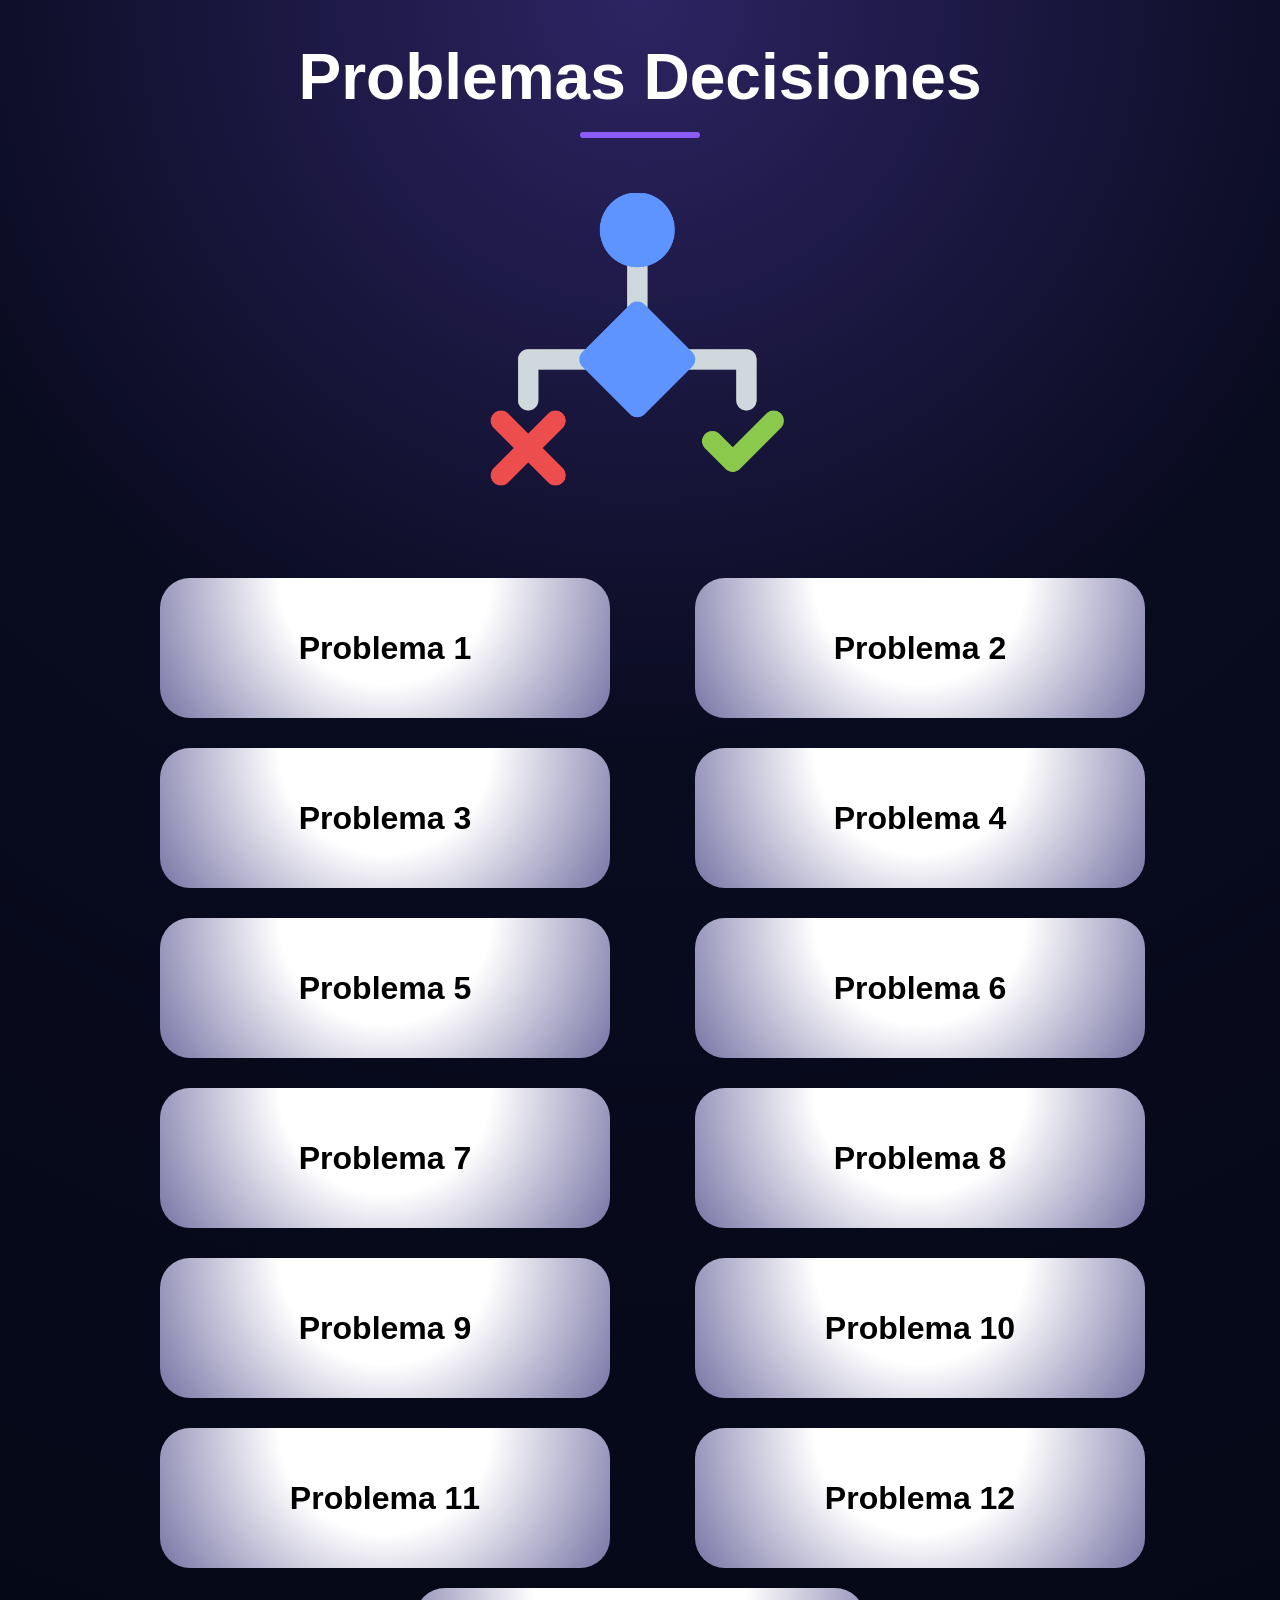
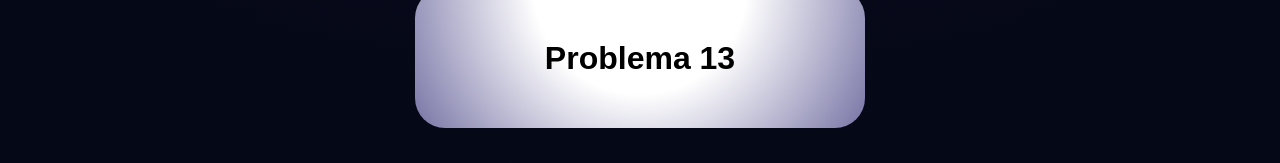
<file: Problemas decisiones/index.html>
<!DOCTYPE html>
<html lang="es">
<head>
    <meta charset="UTF-8">
    <meta name="viewport" content="width=device-width, initial-scale=1.0">
    <title>Problemas decisiones</title>

    <link rel="stylesheet" href="styles/styleinicio.css">
</head>
<body>

    <header>
        <h1>Problemas Decisiones</h1>
        <div class="linea"></div>
    </header>

<div class="contenedor-imagen">
    <img src="images/decision.png" class="imagen">
</div>

        <main class="contenedor">
        <div class="boton">
        <a href="decisiones/problema1.html">Problema 1</a>
        <a href="decisiones/problema2.html">Problema 2</a>
        <a href="decisiones/problema3.html">Problema 3</a>
        <a href="decisiones/problema4.html">Problema 4</a>
        <a href="decisiones/problema5.html">Problema 5</a>
        <a href="decisiones/problema6.html">Problema 6</a>
        <a href="decisiones/problema7.html">Problema 7</a>
        <a href="decisiones/problema8.html">Problema 8</a>
        <a href="decisiones/problema9.html">Problema 9</a>
        <a href="decisiones/problema10.html">Problema 10</a>
        <a href="decisiones/problema11.html">Problema 11</a>
        <a href="decisiones/problema12.html">Problema 12</a>
        </div>
        
        <div class="boton2">
        <a href="decisiones/problema13.html">Problema 13</a>
        </div>



        

    </main>

</body>
</html>
</file>
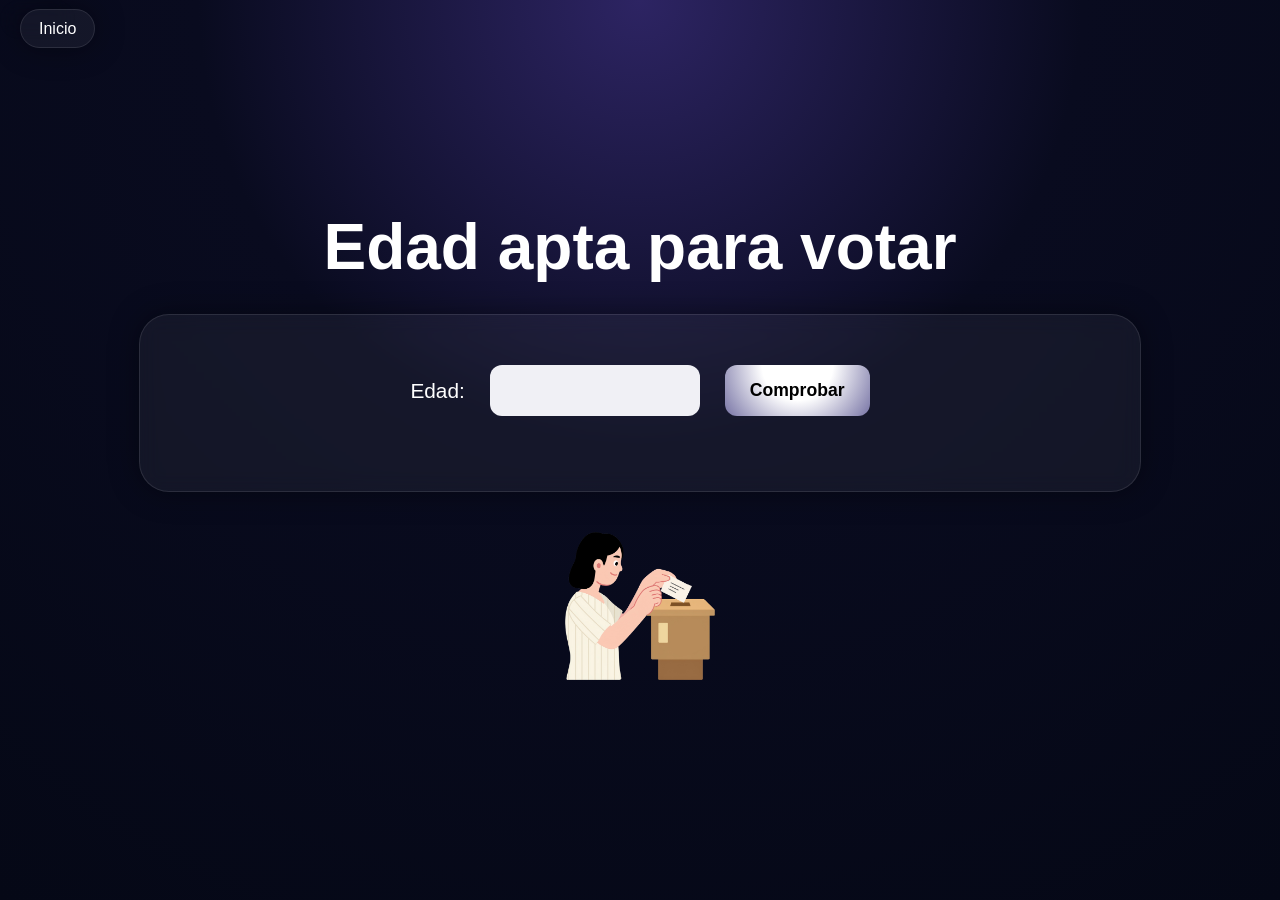
<file: Problemas decisiones/decisiones/problema1.html>
<!DOCTYPE html>
<html lang="es">

<head>
    <meta charset="UTF-8">
    <meta name="viewport" content="width=device-width, initial-scale=1.0">
    <title>Elecciones</title>
    <link rel="stylesheet" href="../styles/styleproblemas.css">
</head>

<body>

    <div class="navbar">
        <a href="../index.html">Inicio</a>
    </div>

    <div class="titulo">
        <h2>Edad apta para votar</h2>
    </div>

    <div class="banner">
        <div class="contenido-banner">

            <div class="resultado">
                <label for="age">Edad:</label>

                <input type="text" id="age" name="age">

                <button onclick="calcular()">Comprobar</button>
            </div>

            <p id="result"></p>

        </div>
    </div>

    <img src="../images/problema1.png" class="img-laimagen">

    <script src="../scripts/problema1.js" defer></script>

</body>

</html>
</file>
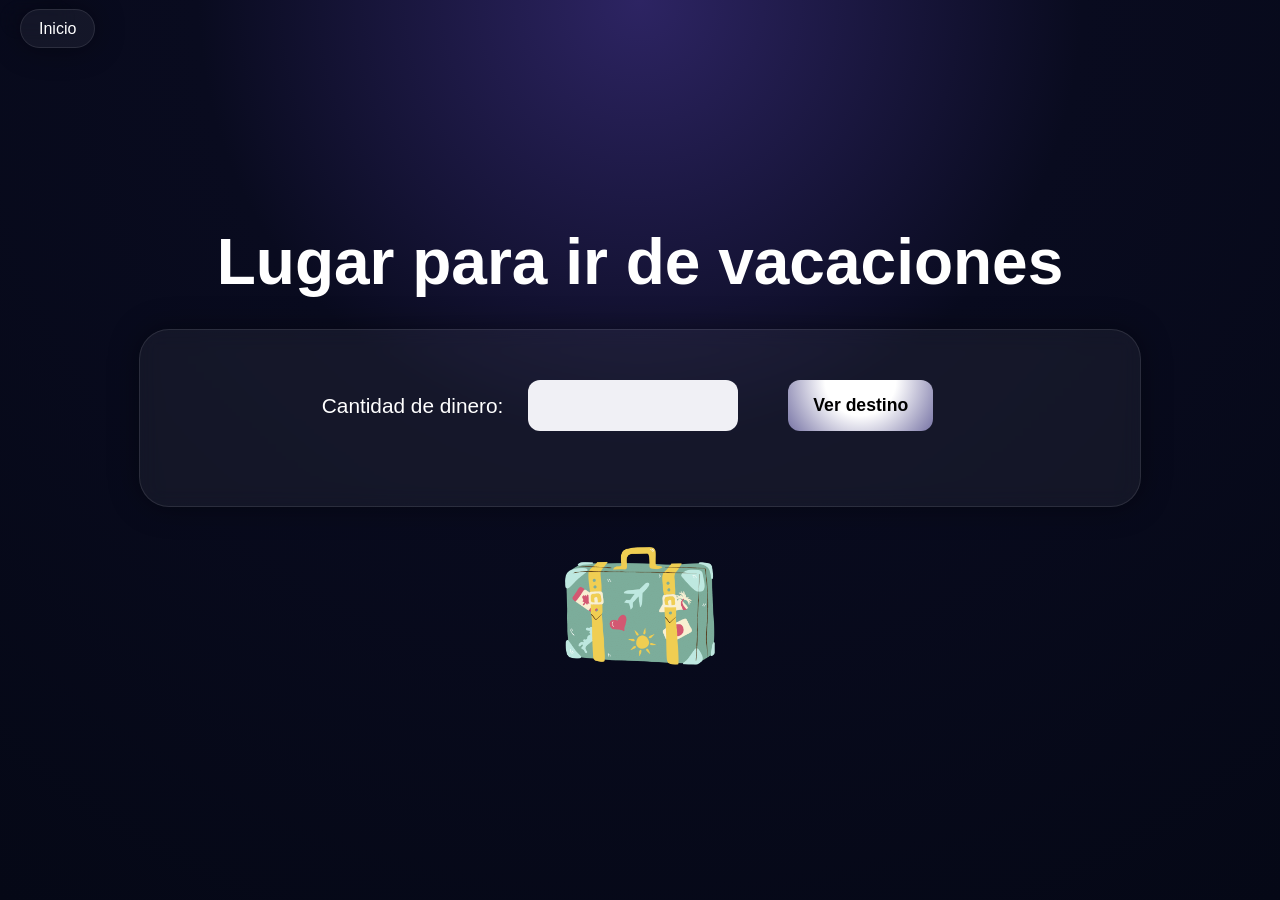
<file: Problemas decisiones/decisiones/problema10.html>
<!DOCTYPE html>
<html lang="es">
<head>
    <meta charset="UTF-8">
    <meta name="viewport" content="width=device-width, initial-scale=1.0">
    <title>Vacaciones</title>
    <link rel="stylesheet" href="../styles/styleproblemas.css">
</head>

<body>
    <div class="navbar">
        <a href="../index.html">Inicio</a>
    </div>

    <div class="titulo">
        <h2>Lugar para ir de vacaciones</h2>
    </div>

    <div class="banner">
        <div class="contenido-banner">

            <div class="resultado">
                <label for="money">Cantidad de dinero:</label>
                <input type="text" id="money" name="money"><br>

                <button onclick="calcular()">Ver destino</button><br>
            </div>

            <p id="result"></p>

        </div>
    </div>

    <img src="../images/problema10.png" class="img-laimagen">

    <script src="../scripts/problema10.js" defer></script>
</body>
</html>
</file>
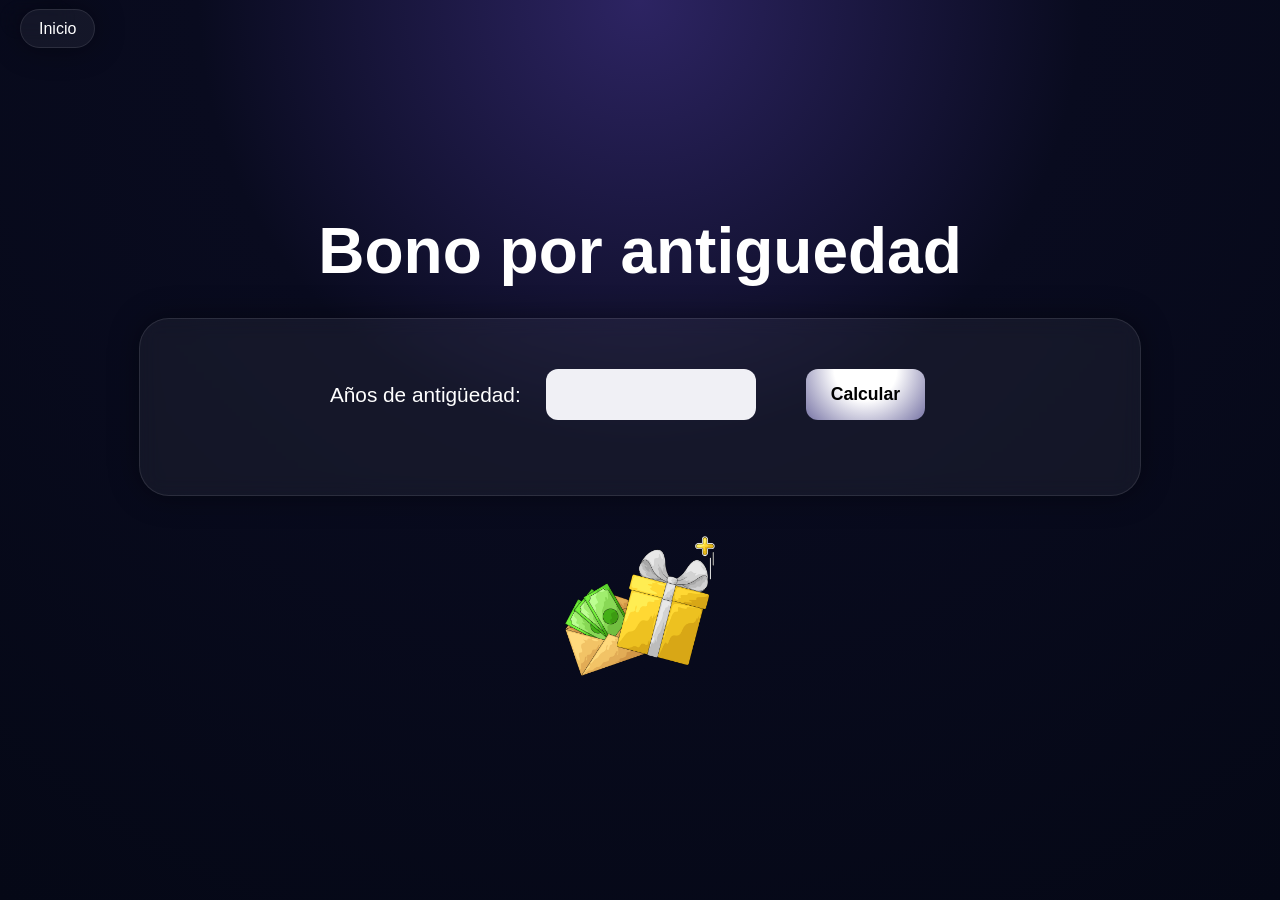
<file: Problemas decisiones/decisiones/problema11.html>
<!DOCTYPE html>
<html lang="es">
<head>
    <meta charset="UTF-8">
    <meta name="viewport" content="width=device-width, initial-scale=1.0">
    <title>Bonos</title>
    <link rel="stylesheet" href="../styles/styleproblemas.css">
</head>

<body>
    <div class="navbar">
        <a href="../index.html">Inicio</a>
    </div>

    <div class="titulo">
        <h2>Bono por antiguedad</h2>
    </div>

    <div class="banner">
        <div class="contenido-banner">

            <div class="resultado">
                <label for="years">Años de antigüedad:</label>
                <input type="text" id="years" name="years"><br>     

                <button onclick="calcular()">Calcular</button><br>
            </div>

            <p id="result"></p>

        </div>
    </div>

    <img src="../images/problema11.png" class="img-laimagen">

    <script src="../scripts/problema11.js" defer></script>
</body>
</html>
</file>
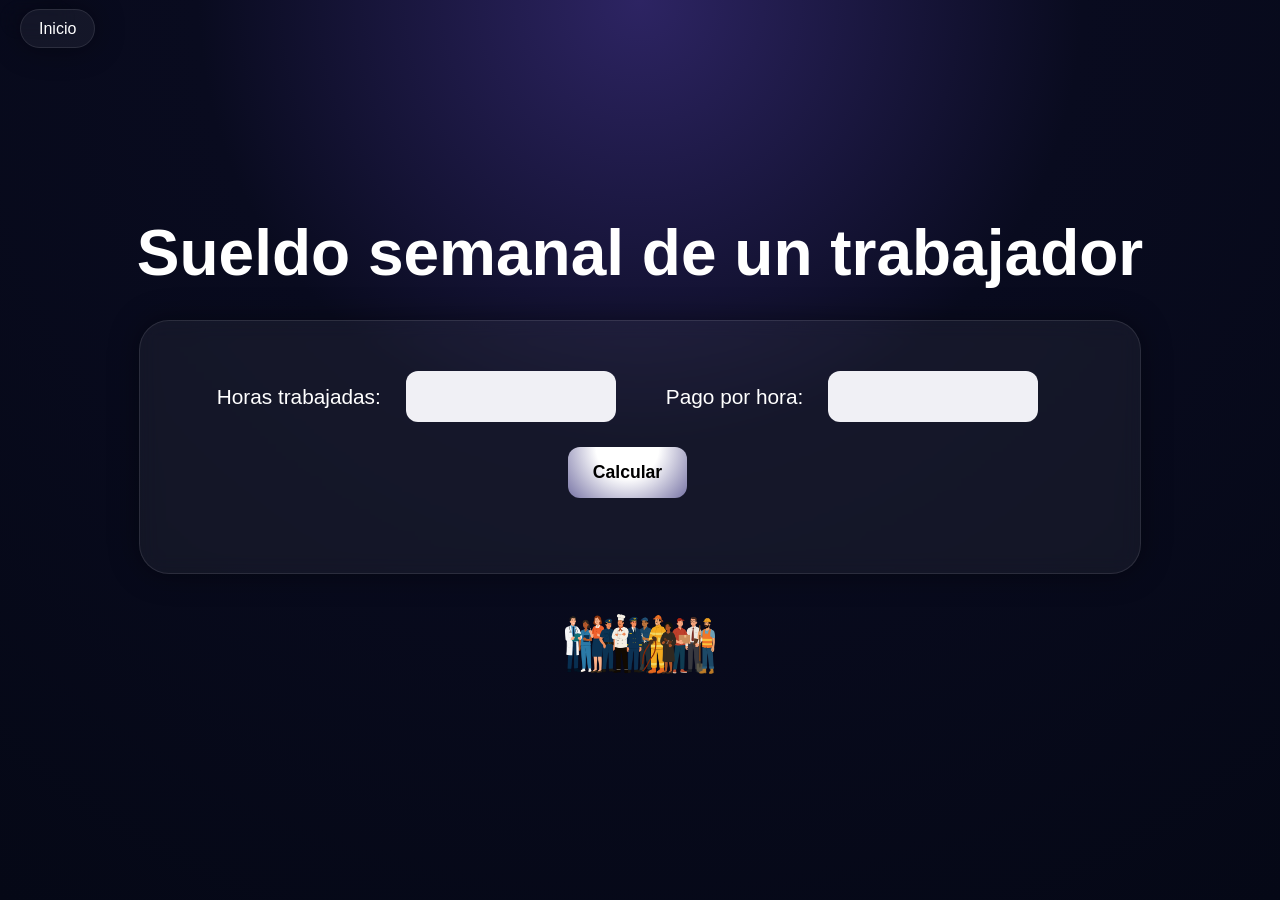
<file: Problemas decisiones/decisiones/problema12.html>
<!DOCTYPE html>
<html lang="es">
<head>
    <meta charset="UTF-8">
    <meta name="viewport" content="width=device-width, initial-scale=1.0">
    <title>Sueldo</title>
    <link rel="stylesheet" href="../styles/styleproblemas.css">
</head>

<body>
    <div class="navbar">
        <a href="../index.html">Inicio</a>
    </div>

    <div class="titulo">
        <h2>Sueldo semanal de un trabajador</h2>
    </div>

    <div class="banner">
        <div class="contenido-banner">

            <div class="resultado">
                <label for="hours">Horas trabajadas:</label>
                <input type="text" id="hours" name="hours"><br>

                <label for="rate">Pago por hora:</label>
                <input type="text" id="rate" name="rate"><br>

                <button onclick="calcular()">Calcular</button><br>
            </div>

            <p id="result"></p>

        </div>
    </div>

    <img src="../images/problema12.png" class="img-laimagen">

    <script src="../scripts/problema12.js" defer></script>
</body>
</html>
</file>
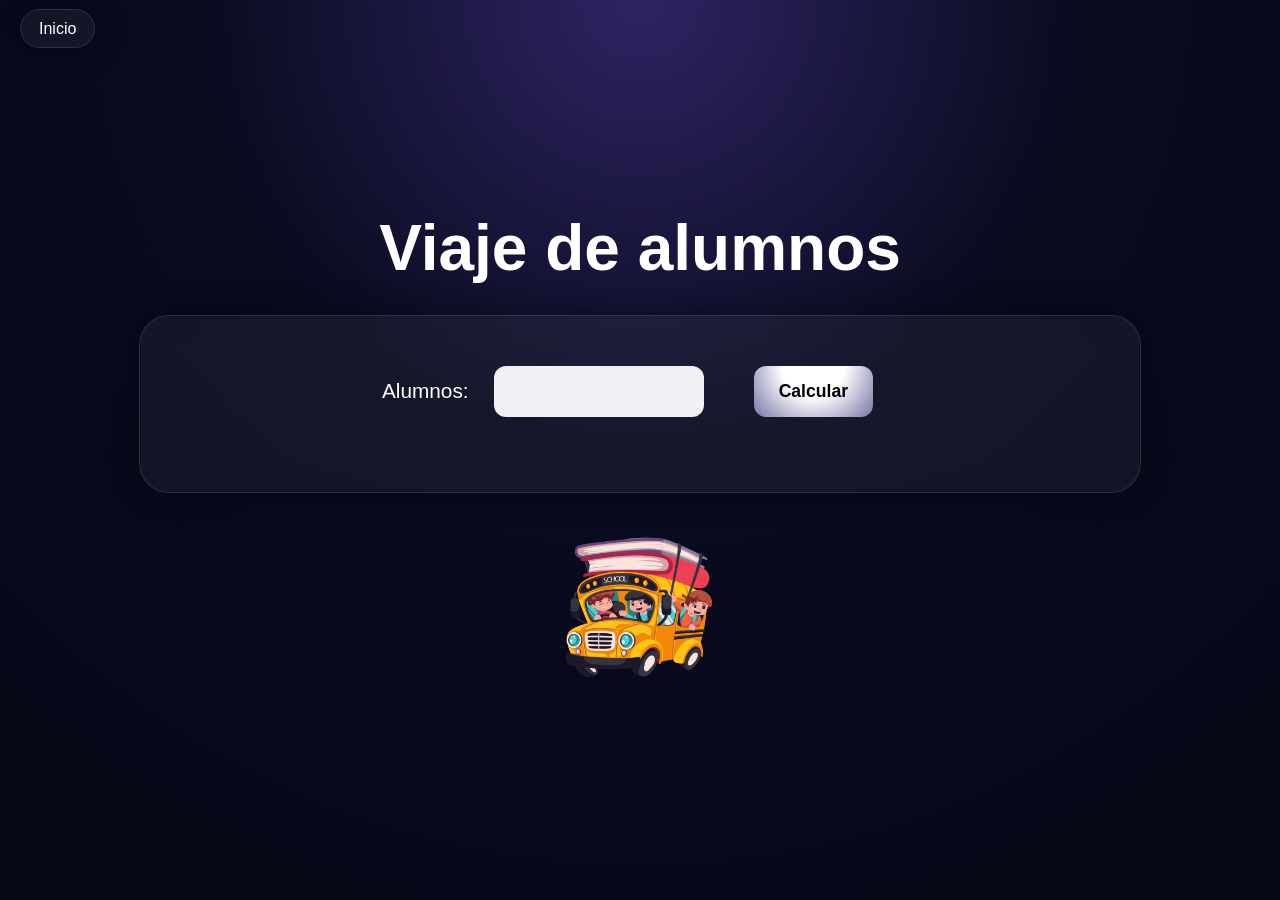
<file: Problemas decisiones/decisiones/problema13.html>
<!DOCTYPE html>
<html lang="es">
<head>
    <meta charset="UTF-8">
    <meta name="viewport" content="width=device-width, initial-scale=1.0">
    <title>Alumnos</title>
    <link rel="stylesheet" href="../styles/styleproblemas.css">
</head>

<body>
    <div class="navbar">
        <a href="../index.html">Inicio</a>
    </div>

    <div class="titulo">
        <h2>Viaje de alumnos</h2>
    </div>

    <div class="banner">
        <div class="contenido-banner">

            <div class="resultado">
                <label for="students">Alumnos:</label>
                <input type="text" id="students" name="students"><br>

                <button onclick="calcular()">Calcular</button><br>
            </div>

            <p id="result"></p>

        </div>
    </div>

    <img src="../images/problema13.png" class="img-laimagen">

    <script src="../scripts/problema13.js" defer></script>
</body>
</html>
</file>
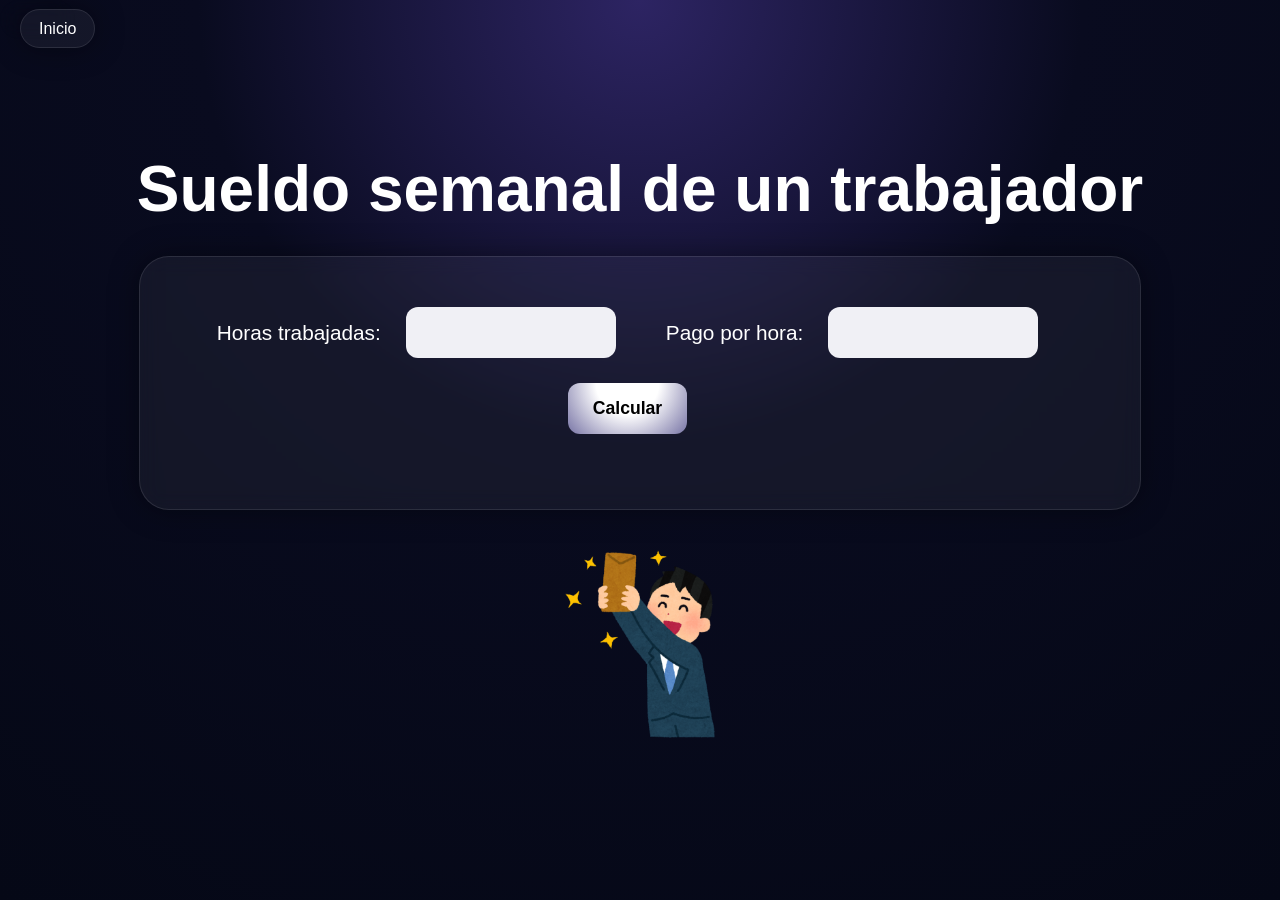
<file: Problemas decisiones/decisiones/problema2.html>
<!DOCTYPE html>
<html lang="es">
<head>
    <meta charset="UTF-8">
    <meta name="viewport" content="width=device-width, initial-scale=1.0">
    <title>Sueldo de trabajador</title>
    <link rel="stylesheet" href="../styles/styleproblemas.css">
</head>

<body>
    <div class="navbar">
        <a href="../index.html">Inicio</a>
    </div>

    <div class="titulo">
        <h2>Sueldo semanal de un trabajador</h2>
    </div>

    <div class="banner">
        <div class="contenido-banner">

            <div class="resultado">
                <label for="workHours">Horas trabajadas:</label>
                <input type="text" id="workHours" name="workHours"><br>

                <label for="hourlyPay">Pago por hora:</label>
                <input type="text" id="hourlyPay" name="hourlyPay"><br>

                <button onclick="calcular()">Calcular</button><br>
            </div>

            <p id="result"></p>

        </div>
    </div>

    <img src="../images/problema2.png" class="img-laimagen">

    <script src="../scripts/problema2.js" defer></script>
</body>
</html>
</file>
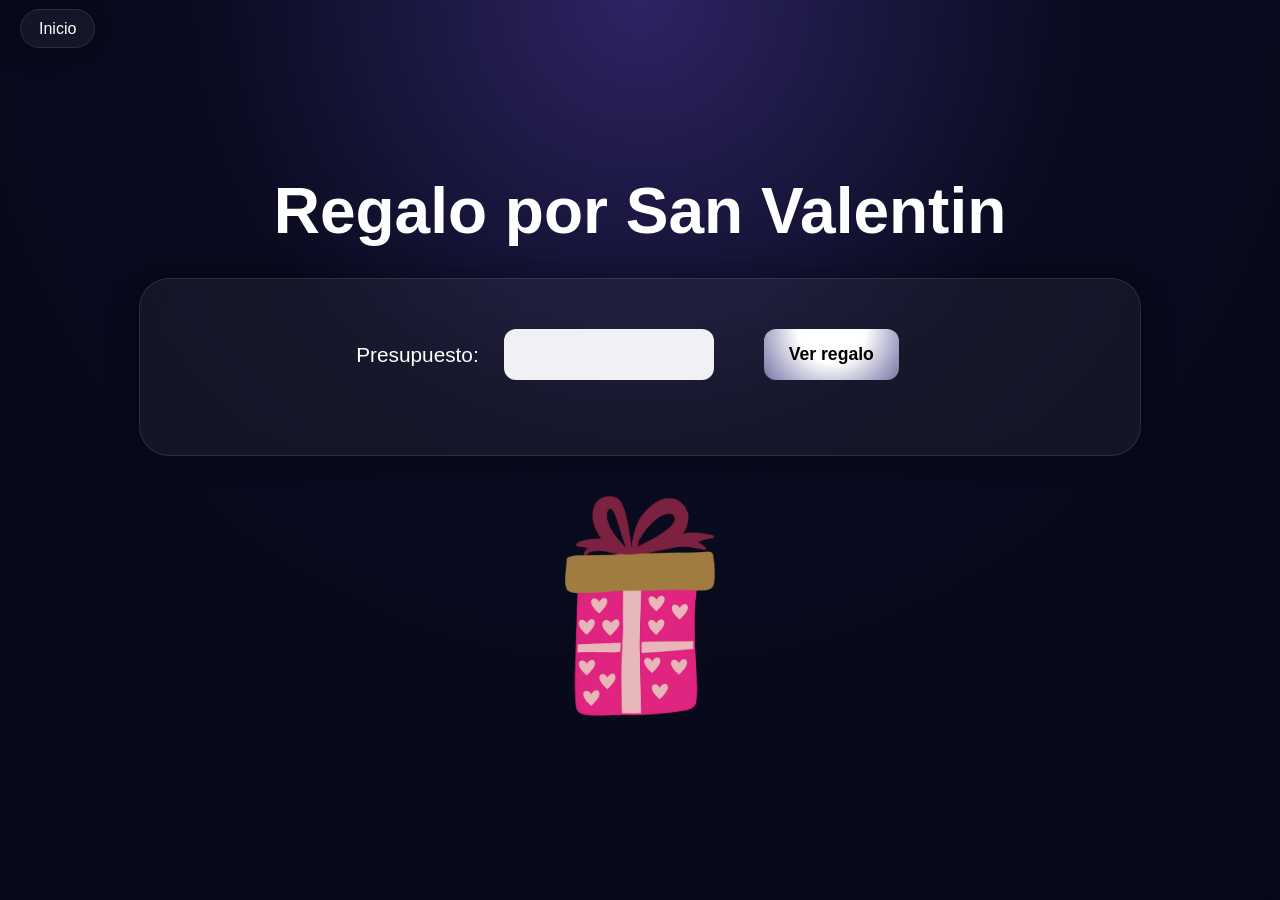
<file: Problemas decisiones/decisiones/problema3.html>
<!DOCTYPE html>
<html lang="es">
<head>
    <meta charset="UTF-8">
    <meta name="viewport" content="width=device-width, initial-scale=1.0">
    <title>San Valentin</title>
    <link rel="stylesheet" href="../styles/styleproblemas.css">
</head>

<body>
    <div class="navbar">
        <a href="../index.html">Inicio</a>
    </div>

    <div class="titulo">
        <h2>Regalo por San Valentin</h2>
    </div>

    <div class="banner">
        <div class="contenido-banner">

            <div class="resultado">
                <label for="budget">Presupuesto:</label>
                <input type="text" id="budget" name="budget"><br>

                <button onclick="calcular()">Ver regalo</button><br>
            </div>

            <p id="result"></p>

        </div>
    </div>

    <img src="../images/problema3.png" class="img-laimagen">

    <script src="../scripts/problema3.js" defer></script>
</body>
</html>
</file>
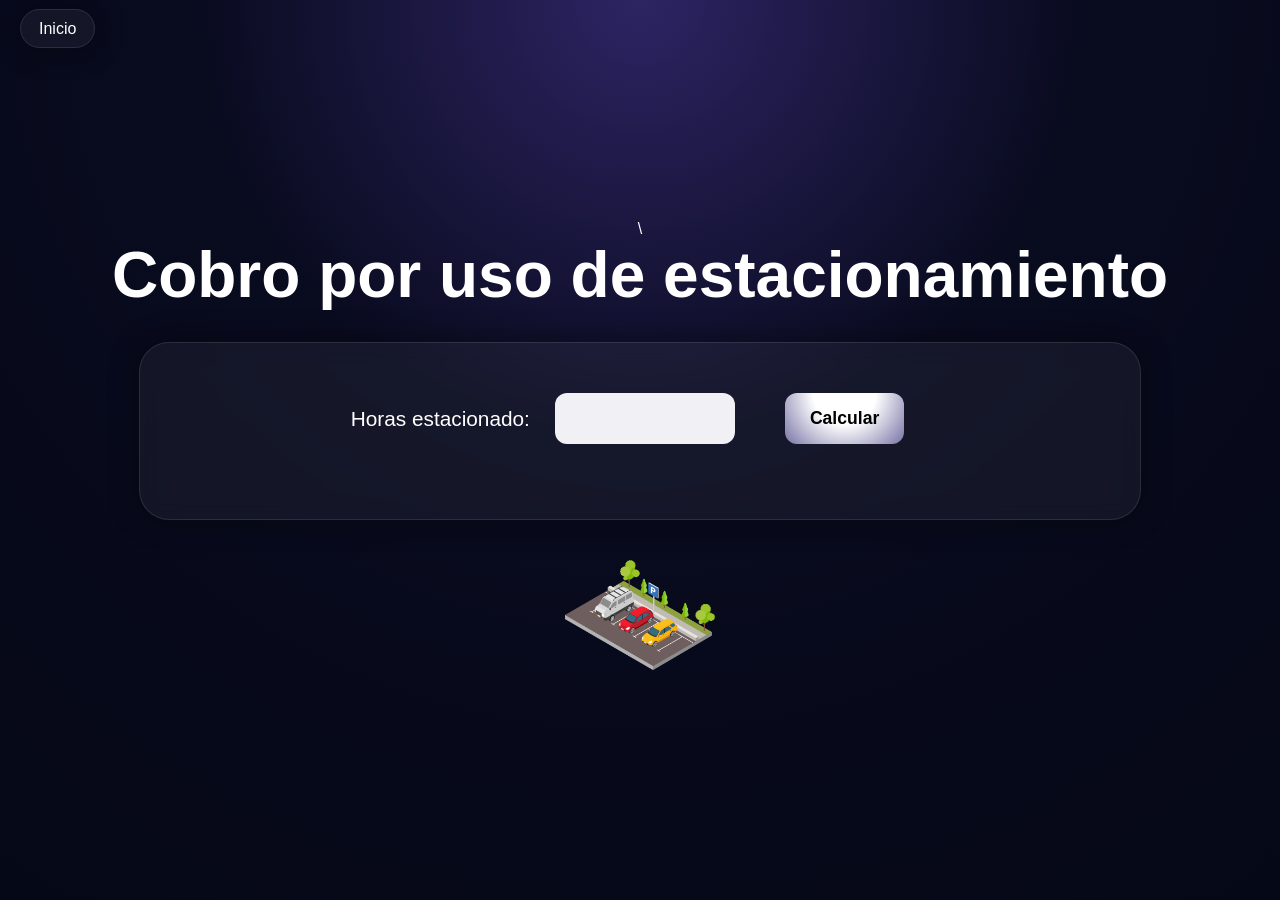
<file: Problemas decisiones/decisiones/problema4.html>
\<!DOCTYPE html>
<html lang="es">
<head>
    <meta charset="UTF-8">
    <meta name="viewport" content="width=device-width, initial-scale=1.0">
    <title>Estacionamiento</title>
    <link rel="stylesheet" href="../styles/styleproblemas.css">
</head>

<body>
    <div class="navbar">
        <a href="../index.html">Inicio</a>
    </div>

    <div class="titulo">
        <h2>Cobro por uso de estacionamiento</h2>
    </div>

    <div class="banner">
        <div class="contenido-banner">

            <div class="resultado">
                <label for="hours">Horas estacionado:</label>
                <input type="text" id="hours" name="hours"><br>

                <button onclick="calcular()">Calcular</button><br>
            </div>

            <p id="result"></p>

        </div>
    </div>

    <img src="../images/problema4.png" class="img-laimagen">

    <script src="../scripts/problema4.js" defer></script>
</body>
</html>
</file>
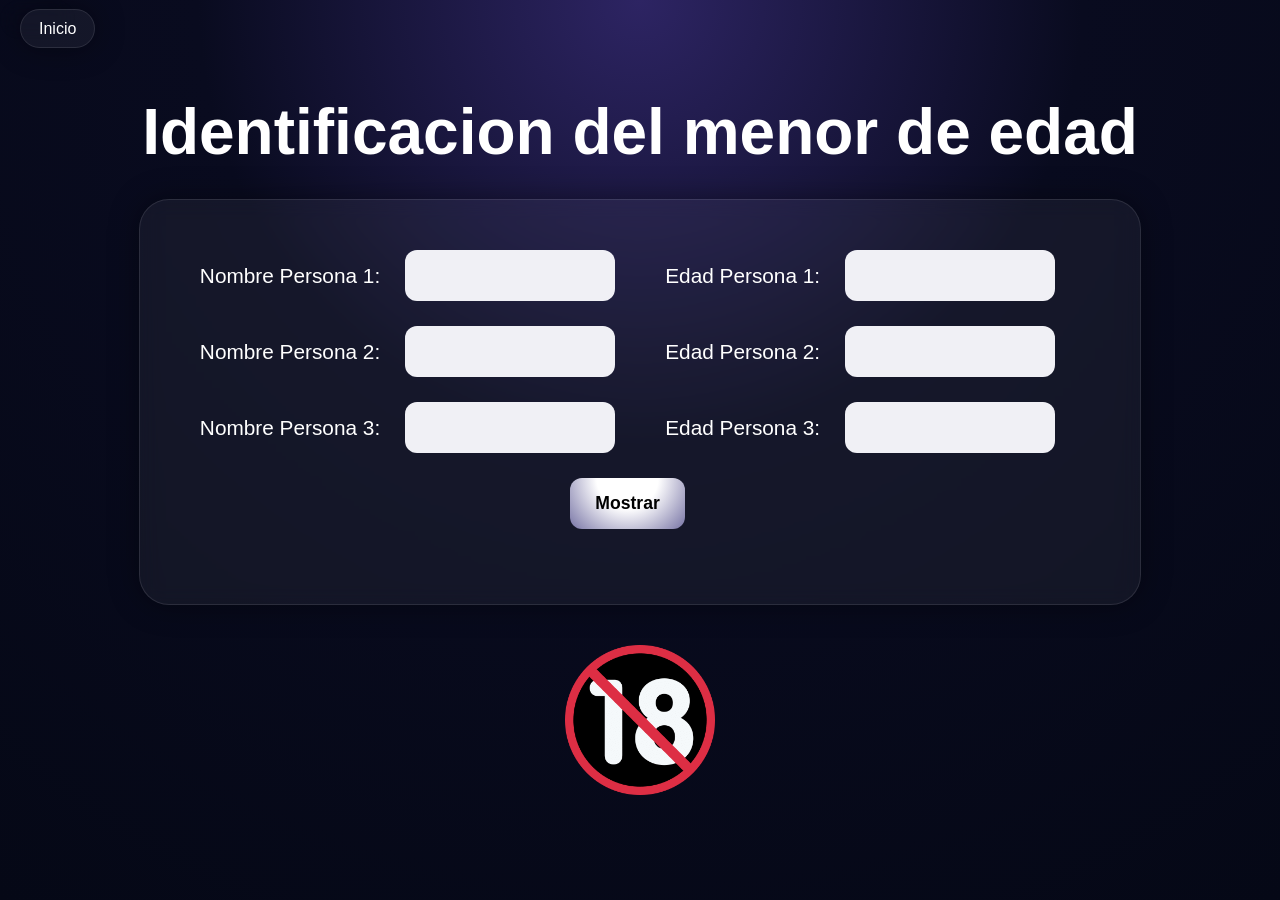
<file: Problemas decisiones/decisiones/problema5.html>
<!DOCTYPE html>
<html lang="es">
<head>
    <meta charset="UTF-8">
    <meta name="viewport" content="width=device-width, initial-scale=1.0">
    <title>Menor de edad</title>
    <link rel="stylesheet" href="../styles/styleproblemas.css">
</head>

<body>
    <div class="navbar">
        <a href="../index.html">Inicio</a>
    </div>

    <div class="titulo">
        <h2>Identificacion del menor de edad</h2>
    </div>

    <div class="banner">
        <div class="contenido-banner">

            <div class="resultado">
                <label for="name1">Nombre Persona 1:</label>
                <input type="text" id="name1" name="name1"><br>

                <label for="age1">Edad Persona 1:</label>
                <input type="text" id="age1" name="age1"><br>

                <label for="name2">Nombre Persona 2:</label>
                <input type="text" id="name2" name="name2"><br>

                <label for="age2">Edad Persona 2:</label>
                <input type="text" id="age2" name="age2"><br>

                <label for="name3">Nombre Persona 3:</label>
                <input type="text" id="name3" name="name3"><br>

                <label for="age3">Edad Persona 3:</label>
                <input type="text" id="age3" name="age3"><br>

                <button onclick="calcular()">Mostrar</button><br>
            </div>

            <p id="result"></p>

        </div>
    </div>

    <img src="../images/problema5.png" class="img-laimagen">

    <script src="../scripts/problema5.js" defer></script>
</body>
</html>
</file>
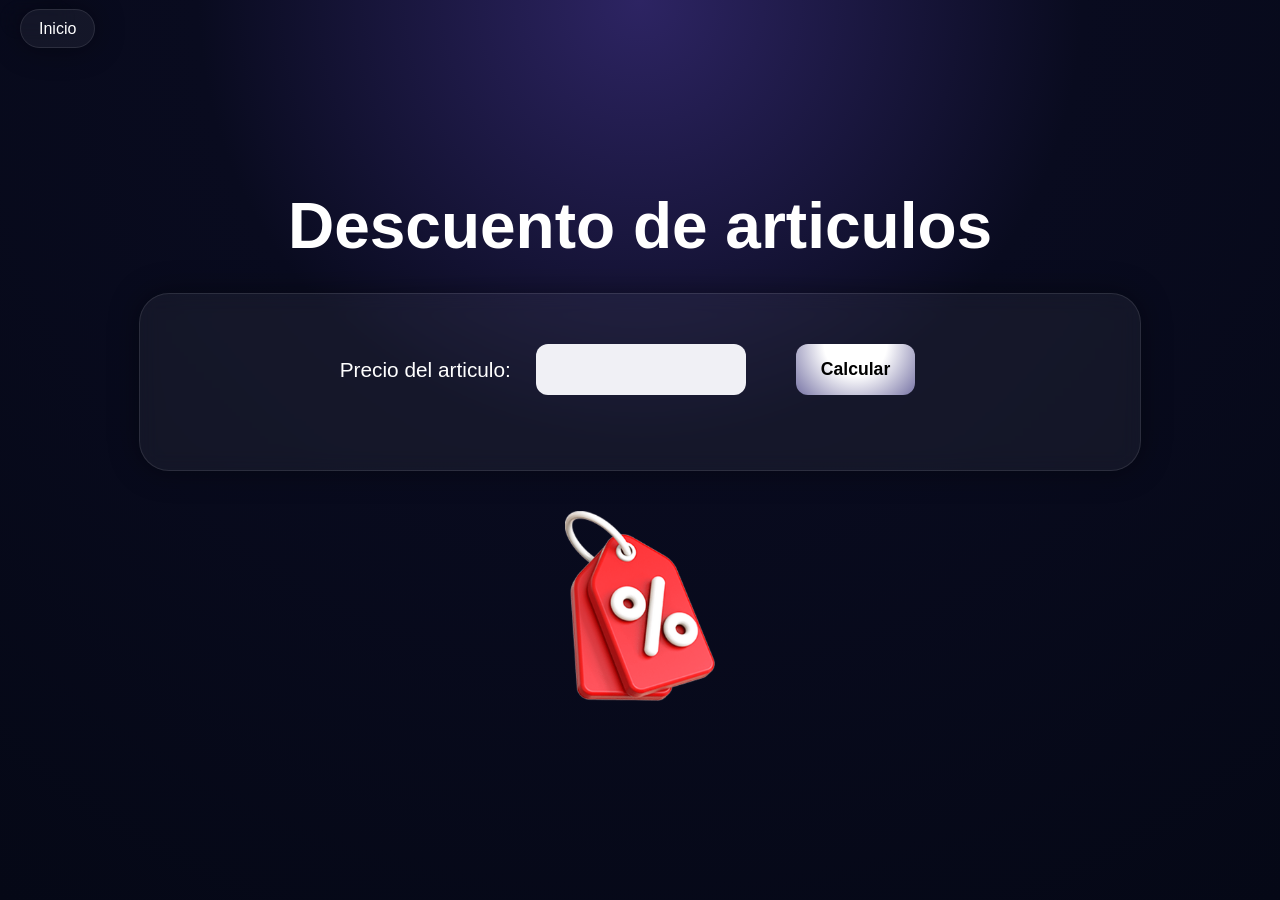
<file: Problemas decisiones/decisiones/problema6.html>
<!DOCTYPE html>
<html lang="es">
<head>
    <meta charset="UTF-8">
    <meta name="viewport" content="width=device-width, initial-scale=1.0">
    <title>Articulos</title>
    <link rel="stylesheet" href="../styles/styleproblemas.css">
</head>

<body>
    <div class="navbar">
        <a href="../index.html">Inicio</a>
    </div>

    <div class="titulo">
        <h2>Descuento de articulos</h2>
    </div>

    <div class="banner">
        <div class="contenido-banner">

            <div class="resultado">
                <label for="item">Precio del articulo:</label>
                <input type="text" id="item" name="item"><br>

                <button onclick="calcular()">Calcular</button><br>
            </div>

            <p id="result"></p>

        </div>
    </div>

    <img src="../images/problema6.png" class="img-laimagen">

    <script src="../scripts/problema6.js" defer></script>
</body>
</html>
</file>
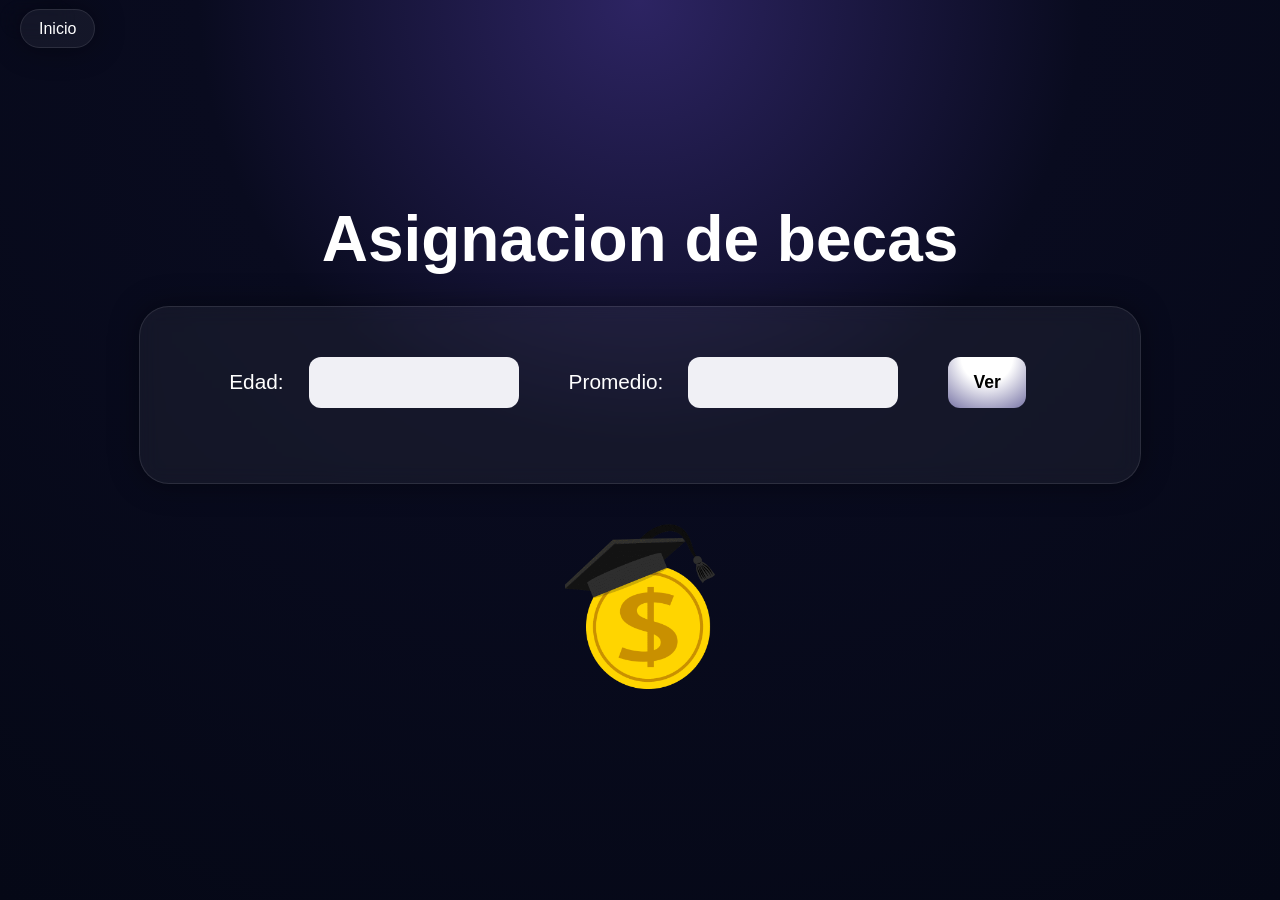
<file: Problemas decisiones/decisiones/problema7.html>
<!DOCTYPE html>
<html lang="es">
<head>
    <meta charset="UTF-8">
    <meta name="viewport" content="width=device-width, initial-scale=1.0">
    <title>Becas</title>
    <link rel="stylesheet" href="../styles/styleproblemas.css">
</head>

<body>
    <div class="navbar">
        <a href="../index.html">Inicio</a>
    </div>

    <div class="titulo">
        <h2>Asignacion de becas</h2>
    </div>

    <div class="banner">
        <div class="contenido-banner">

            <div class="resultado">
                <label for="age">Edad:</label>
                <input type="text" id="age" name="age"><br>

                <label for="average">Promedio:</label>
                <input type="text" id="average" name="average"><br>

                <button onclick="calcular()">Ver</button><br>
            </div>

            <p id="result"></p>

        </div>
    </div>

    <img src="../images/problema7.png" class="img-laimagen">

    <script src="../scripts/problema7.js" defer></script>
</body>
</html>
</file>
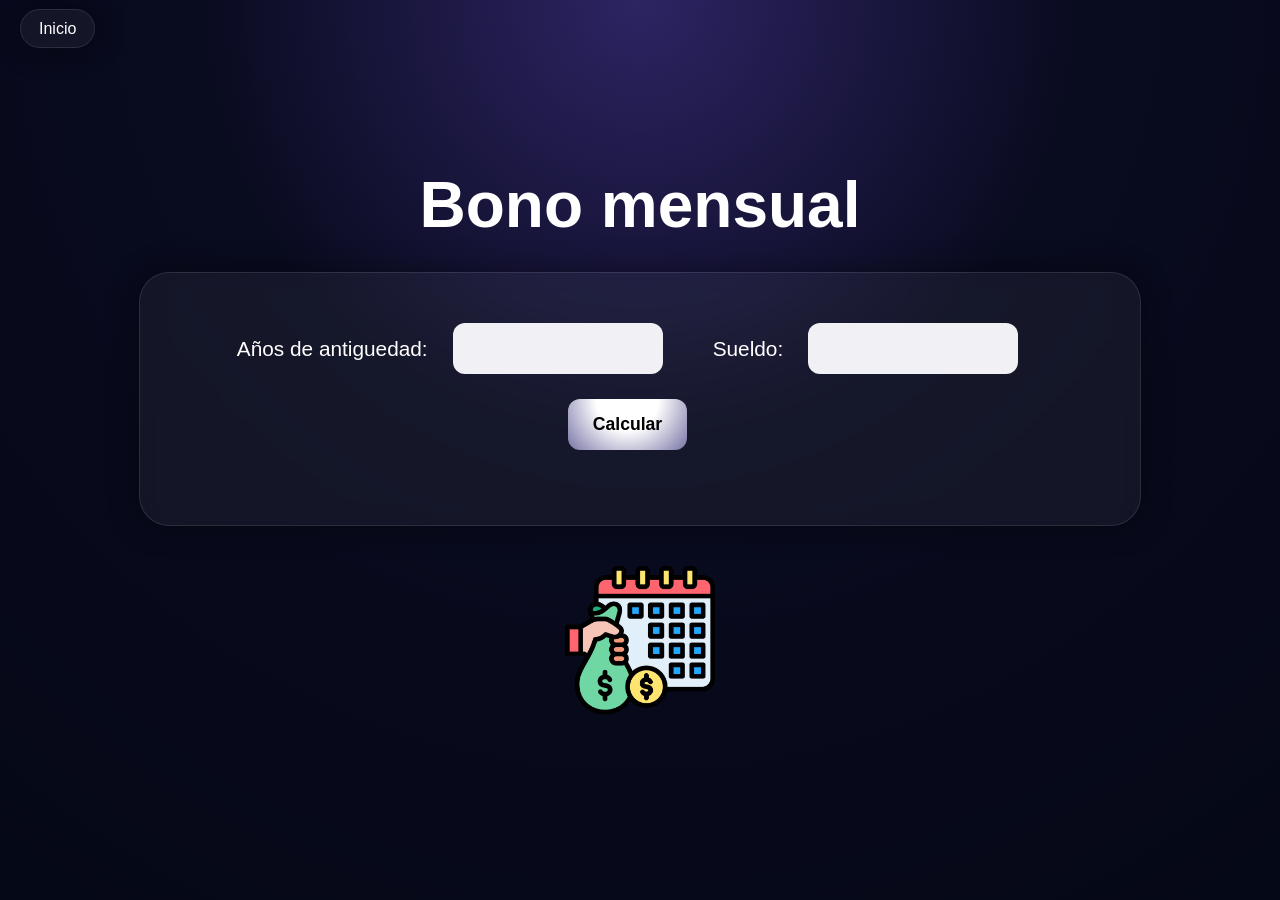
<file: Problemas decisiones/decisiones/problema8.html>
<!DOCTYPE html>
<html lang="es">
<head>
    <meta charset="UTF-8">
    <meta name="viewport" content="width=device-width, initial-scale=1.0">
    <title>Empresa</title>
    <link rel="stylesheet" href="../styles/styleproblemas.css">
</head>

<body>
    <div class="navbar">
        <a href="../index.html">Inicio</a>
    </div>

    <div class="titulo">
        <h2>Bono mensual</h2>
    </div>

    <div class="banner">
        <div class="contenido-banner">

            <div class="resultado">
                <label for="years">Años de antiguedad:</label>
                <input type="text" id="years" name="years"><br>

                <label for="salary">Sueldo:</label>
                <input type="text" id="salary" name="salary"><br>

                <button onclick="calcular()">Calcular</button><br>
            </div>

            <p id="result"></p>

        </div>
    </div>

    <img src="../images/problema8.png" class="img-laimagen">

    <script src="../scripts/problema8.js" defer></script>
</body>
</html>
</file>
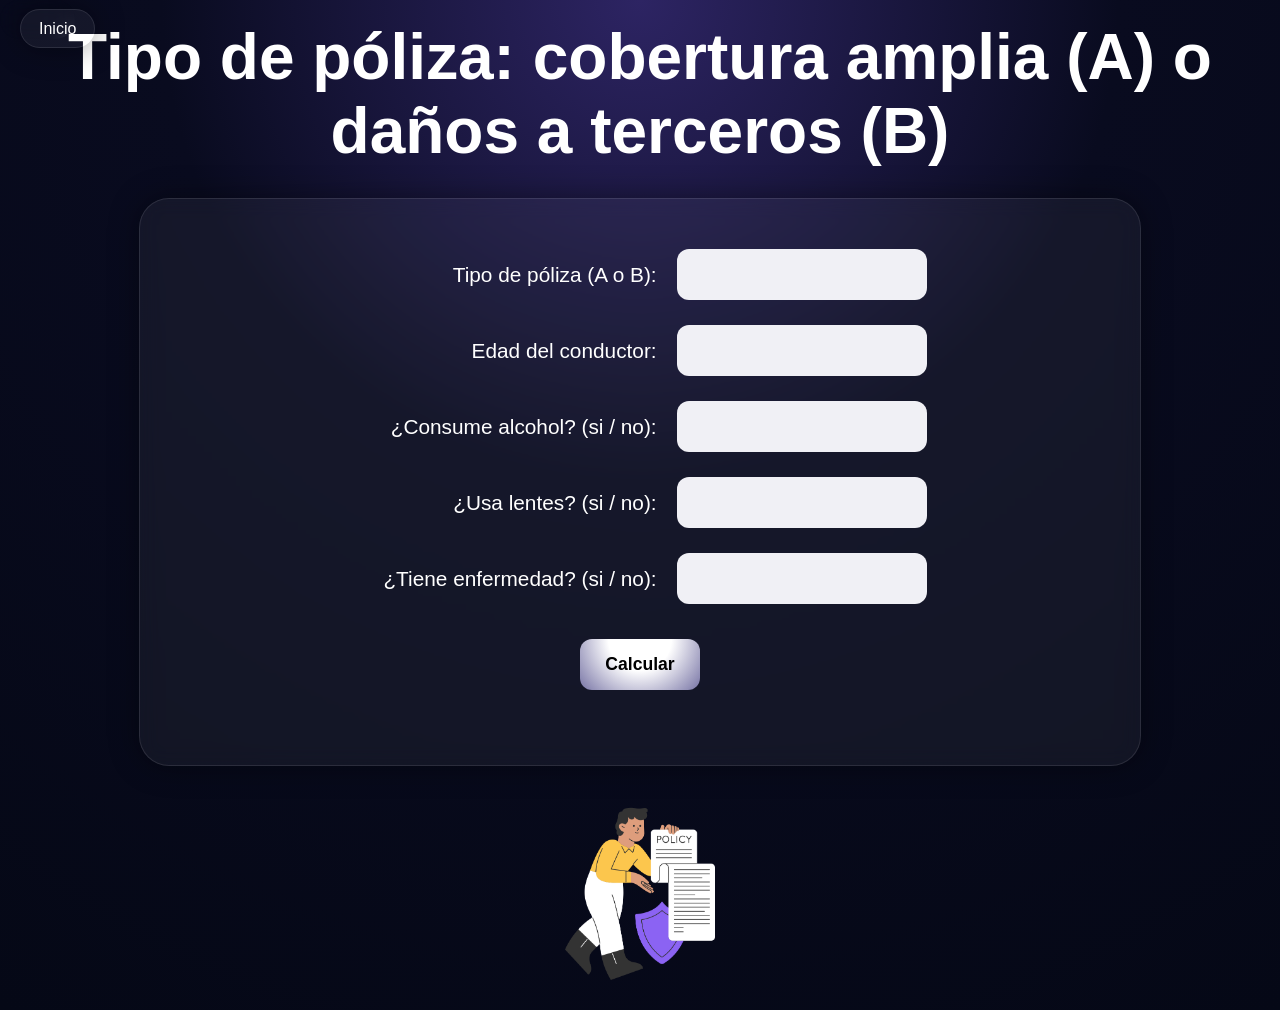
<file: Problemas decisiones/decisiones/problema9.html>
<!DOCTYPE html>
<html lang="es">
<head>
    <meta charset="UTF-8">
    <meta name="viewport" content="width=device-width, initial-scale=1.0">
    <title>Compañia de seguros</title>
    <link rel="stylesheet" href="../styles/styleproblemas.css">
</head>

<body>
    <div class="navbar">
        <a href="../index.html">Inicio</a>
    </div>

    <div class="titulo">
        <h2>Tipo de póliza: cobertura amplia (A) o daños a terceros (B)</h2>
    </div>

    <div class="banner">
        <div class="contenido-banner">

           <div class="resultado-poliza">

                <label for="policy">Tipo de póliza (A o B):</label>
                <input type="text" id="policy" name="policy">

                <label for="age">Edad del conductor:</label>
                <input type="text" id="age" name="age">

                <label for="alcohol">¿Consume alcohol? (si / no):</label>
                <input type="text" id="alcohol">

                <label for="glasses">¿Usa lentes? (si / no):</label>
                <input type="text" id="glasses">

                <label for="illness">¿Tiene enfermedad? (si / no):</label>
                <input type="text" id="illness">

                <button onclick="calcular()">Calcular</button>
            </div>

            <p id="result"></p>

        </div>
    </div>

    <img src="../images/problema9.png" class="img-laimagen">

    <script src="../scripts/problema9.js" defer></script>
</body>
</html>
</file>
<file: Problemas decisiones/styles/styleinicio.css>
*{
    margin: 0;
    padding: 0;
    box-sizing: border-box;
}

body{
    font-family: 'Poppins', sans-serif;
    background:
    radial-gradient(circle at top, #2d2463 0%, #090b1f 40%, #050816 100%);
    min-height: 100vh;
    color: white;
}
.contenedor-imagen{
    width: 100%;
    display: flex;
    justify-content: center;
    margin-top: 30px;
}
.imagen{
    width: 300px;
    height: 300px;
}

header{
    text-align: center;
    padding: 40px 20px 25px;
}

header h1{
    font-size: 4rem;
    font-weight: 700;
}

.linea{
    width: 120px;
    height: 6px;
    background: #8b5cf6;
    margin: 18px auto 0;
    border-radius: 20px;
}

.contenedor{
    display: grid;
    grid-template-columns: repeat(2, 1fr);
    gap: 20px;
    width: 75%;
    margin: 35px auto;
}


.boton{
    display: grid;
    grid-template-columns: repeat(2, 320px);
    justify-content: center;
    column-gap: 215px;
    row-gap: 30px;
    width: 100%;
    margin-top: 50px;
}

.boton a{
    background:
    radial-gradient(circle at top, #ffffff 0%, #ffffff 40%, #06005a 150%);
    color: black;
    text-decoration: none;
    font-size: 2rem;
    font-weight: bold;
    border-radius: 30px;
    height: 140px;
    width: 450px;
    display: flex;
    justify-content: center;
    align-items: center;
    transition: 0.3s;
}
.boton a:hover{
    transform: translateY(-8px) scale(1.02);
}
.boton2{
    grid-column: 1 / 3;
    display: flex;
    justify-content: center;
}

.boton2 a{
    background:
    radial-gradient(circle at top, #ffffff 0%, #ffffff 40%, #06005a 150%);
    color: black;
    text-decoration: none;
    font-size: 2rem;
    font-weight: bold;
    border-radius: 30px;
    height: 140px;
    width: 450px;
    display: flex;
    justify-content: center;
    align-items: center;
    transition: 0.3s;
}

.boton2 a:hover{
    transform: translateY(-8px) scale(1.02);
}
</file>
<file: Problemas decisiones/styles/styleproblemas.css>
body {
    font-family: 'Poppins', sans-serif;
    background: radial-gradient(circle at top, #2d2463 0%, #090b1f 40%, #050816 100%);
    color: #ffffff;
    margin: 0;
    min-height: 100vh;
    display: flex;
    flex-direction: column;
    justify-content: center;
    align-items: center;
    padding: 20px;
    box-sizing: border-box;
}

.navbar {
    position: absolute;
    top: 20px;
    left: 20px;
    
}

.navbar a {
    color: #fff;
    text-decoration: none;
    padding: 10px 18px;
    border-radius: 10px;
    background: rgba(255,255,255,0.05);
    border: 1px solid rgba(255,255,255,0.1);
    border-radius: 30px;
    backdrop-filter: blur(10px);
    box-shadow: 0 0 30px rgba(0,0,0,0.4);
}

.titulo {
    margin-bottom: 30px;
    text-align: center;
}

h2 {
    font-size: 4rem;
    margin: 0;
}

.banner {
    width: 90%;
    max-width: 900px;
    background: rgba(255,255,255,0.05);
    border: 1px solid rgba(255,255,255,0.1);
    border-radius: 30px;
    padding: 50px;
    display: flex;
    justify-content: center;
    align-items: center;
    backdrop-filter: blur(10px);
    box-shadow: 0 0 30px rgba(0,0,0,0.4);
}

.contenido-banner {
    width: 100%;
    display: flex;
    flex-direction: column;
    justify-content: center;
    align-items: center;
    gap: 25px;
}

.resultado {
    display: flex;
    align-items: center;
    justify-content: center;
    gap: 25px;
    flex-wrap: wrap;
}

#result {
    font-size: 1.5rem;
    font-weight: bold;
    text-align: center;
    margin: 0;
}
label {
    font-size: 1.3rem;
}
.resultado-poliza {
    display: grid;
    grid-template-columns: auto 220px;
    gap: 25px 20px;
    align-items: center;
    justify-content: center;
}

.resultado-poliza button {
    grid-column: 1 / -1;
    justify-self: center;
    margin-top: 10px;
}

.resultado-poliza label {
    text-align: right;
}

.resultado-poliza input {
    width: 220px;
}
input {
    width: 180px;
    padding: 15px;
    border-radius: 12px;
    border: none;
    background-color: #F0F0F5;
    color: #2E2E2E;
    font-size: 1.1rem;
}

button {
    padding: 15px 25px;
    border-radius: 12px;
    border: none;
    background: radial-gradient(circle at top,
    #ffffff 0%,
    #ffffff 40%,
    #06005a 150%);
    color: black;
    font-weight: 700;
    font-size: 1.1rem;
    cursor: pointer;
    transition: 0.2s;
}

button:hover {
    transform: scale(1.05);
}

#result {
    font-size: 1.4rem;
    font-weight: bold;
    text-align: center;
    min-width: 180px;
}

.img-laimagen {
    margin-top: 30px;
    width: 150px;
    padding: 10px;
}
</file>
